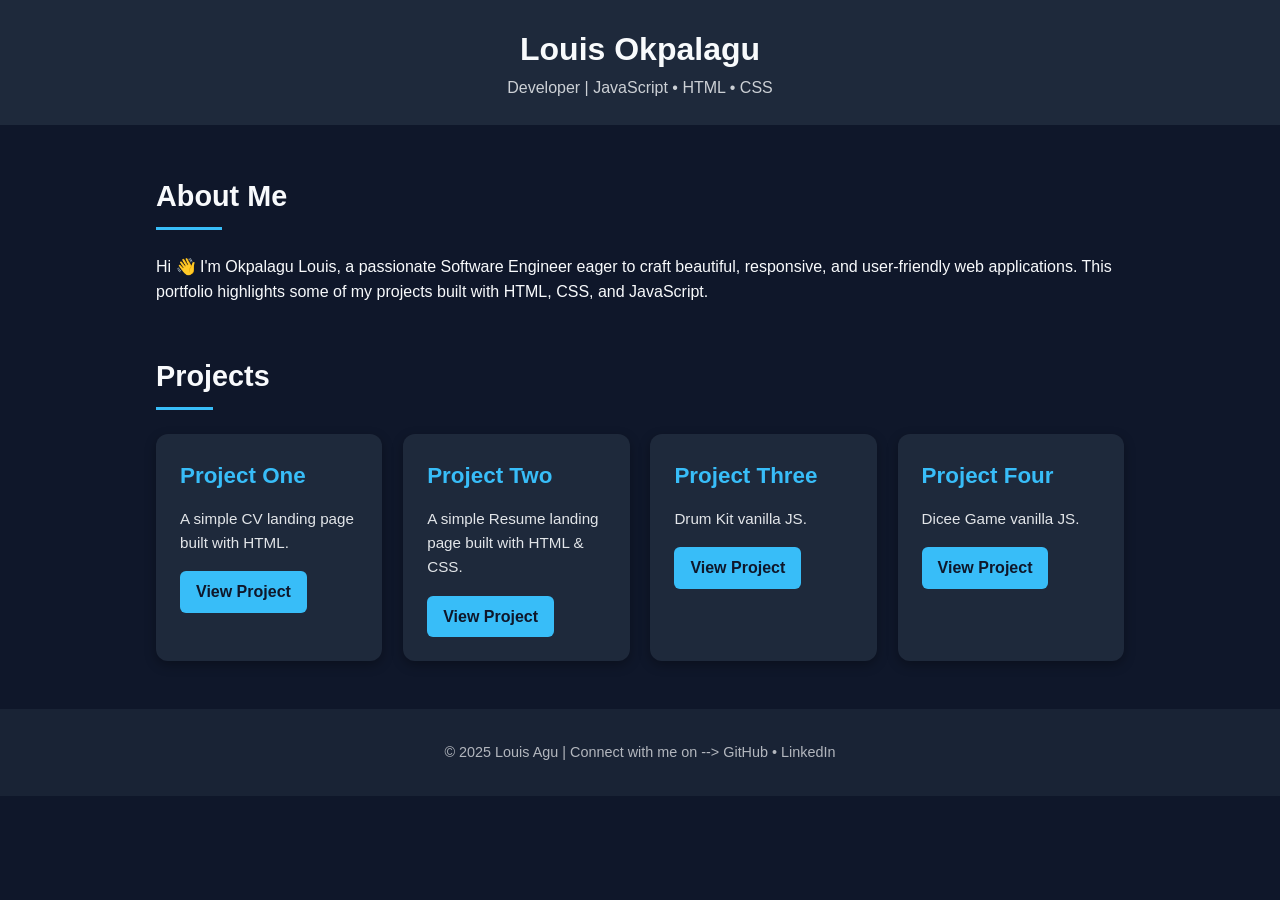
<file: index.html>
<!DOCTYPE html>
<html lang="en">
<head>
  <meta charset="UTF-8">
  <meta name="viewport" content="width=device-width, initial-scale=1.0">
  <title>My Portfolio</title>
  <link rel="stylesheet" href="index.css">
</head>
<body>

  <!-- Header -->
  <header>
    <h1> Louis Okpalagu</h1>
    <p>Developer | JavaScript • HTML • CSS</p>
  </header>

  <!-- About -->
  <section id="about">
    <h2>About Me</h2>
    <p>
      Hi 👋 I'm Okpalagu Louis, a passionate Software Engineer eager to craft
      beautiful, responsive, and user-friendly web applications. This portfolio
      highlights some of my projects built with HTML, CSS, and JavaScript.
    </p>
  </section>

  <!-- Projects -->
  <section id="projects">
    <h2>Projects</h2>
    <div class="projects">
      
      <div class="card">
        <h3>Project One</h3>
        <p>A simple CV landing page built with HTML.</p>
        <a href="./projects/Capstone Project 1/index.html" target="_blank">View Project</a>
      </div>

      <div class="card">
        <h3>Project Two</h3>
        <p> A simple Resume landing page built with HTML & CSS.</p>
        <a href="./projects/Capstone Project 2/index.html" target="_blank">View Project</a>
      </div>

      <div class="card">
        <h3>Project Three</h3>
        <p>Drum Kit vanilla JS.</p>
        <a href="./projects/Drum Kit/index.html" target="_blank">View Project</a>
      </div>
        <div class="card">
        <h3>Project Four</h3>
        <p>Dicee Game vanilla JS.</p>
        <a href="./projects/Dicee Game/dicee.html" target="_blank">View Project</a>
      </div>

    </div>
  </section>

  <!-- Footer -->
  <footer>
    <p>© 2025 Louis Agu | Connect with me on -->
      <a href="https://github.com/louisokpalagu" target="_blank">GitHub</a> • 
      <a href="https://www.linkedin.com/in/louisokpalagu/" target="_blank">LinkedIn</a>
    </p>
  </footer>

</body>
</html>
</file>
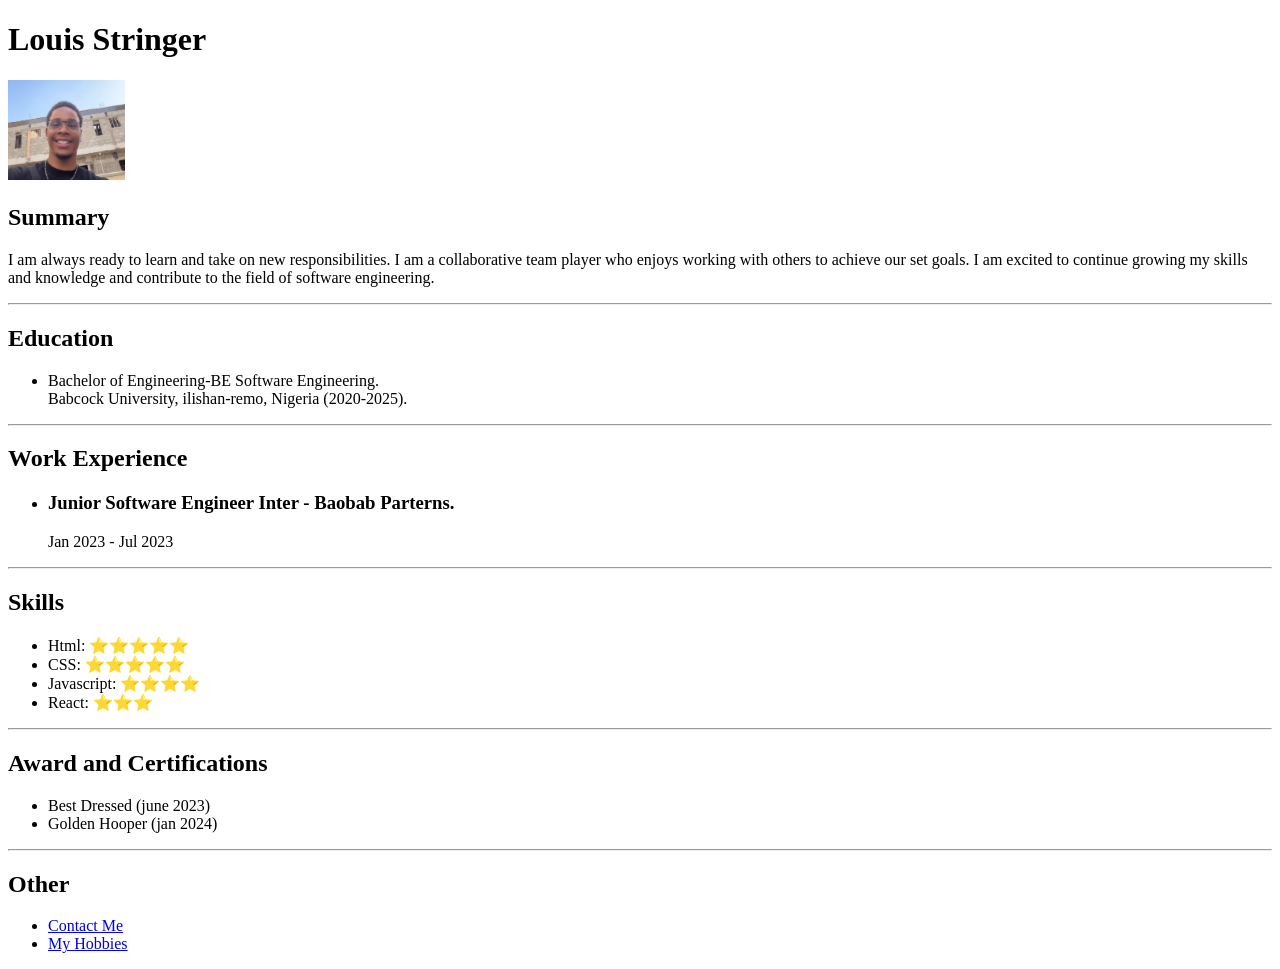
<file: projects/Capstone Project 1/index.html>
<!DOCTYPE html>
<html lang="en">
<head>
    <meta charset="UTF-8">
    <meta name="viewport" content="width=device-width, initial-scale=1.0">
    <title>My Resume</title>
</head>
<body>
    <h1>Louis Stringer</h1>

    <img src="./View recent photos 2.jpeg" height="100" alt="my picture">

    <h2>Summary</h2>
    <p> I am always ready to learn and take on new responsibilities.
        I am a collaborative team player who enjoys working with others to achieve our set goals. I am excited to continue growing my skills and knowledge and contribute to the field of software engineering.
    </p>

    <hr>
    
    <h2>Education</h2>
    <ul>
        <li>
           <p> Bachelor of Engineering-BE Software
               Engineering. 
             <br>
               Babcock University, ilishan-remo, Nigeria (2020-2025).
            </p> 
        </li>
    </ul>

    <hr>

    <h2> Work Experience </h2>
    <ul>
        <li>
            <h3> Junior Software Engineer Inter - Baobab Parterns. </h3> 
            <p> Jan 2023 - Jul 2023 </p>
        </li>
    </ul>
    
    <hr>

    <h2> Skills </h2>
    <ul>
        <li>
            Html: ⭐⭐⭐⭐⭐
        </li>
        <li>
            CSS: ⭐⭐⭐⭐⭐
        </li>
        <li>
            Javascript: ⭐⭐⭐⭐
        </li>
        <li>
            React: ⭐⭐⭐
        </li>
    </ul>

    <hr>

    <h2> Award and Certifications </h2>
    <ul>
        <li> Best Dressed (june 2023) </li>
        <li> Golden Hooper (jan 2024) </li>
    </ul>

    <hr>

    <h2> Other </h2>
    <ul>
        <li>
           <a href="./contact.html"> Contact Me </a>  
        </li>
        <li> 
            <a href="./hobbies.html"> My Hobbies </a>
        </li>
    </ul>
</body>
</html>
</file>
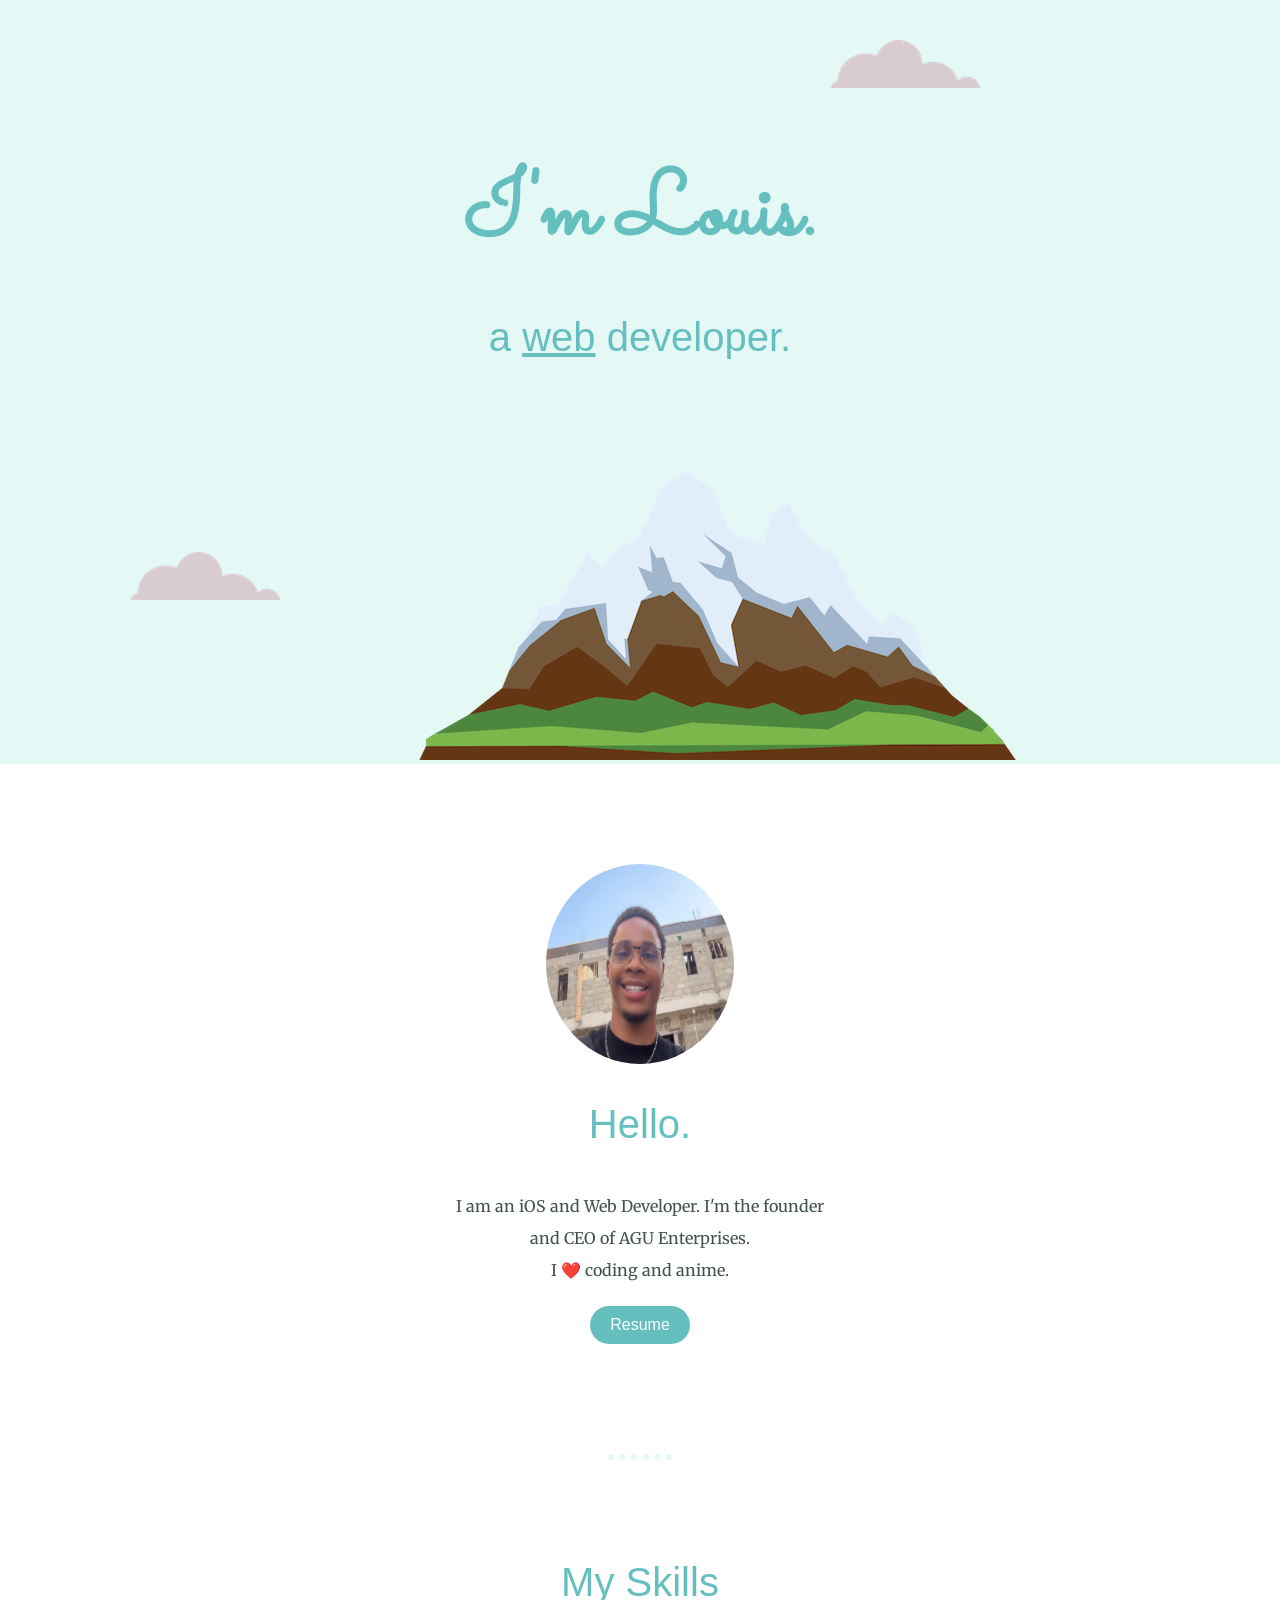
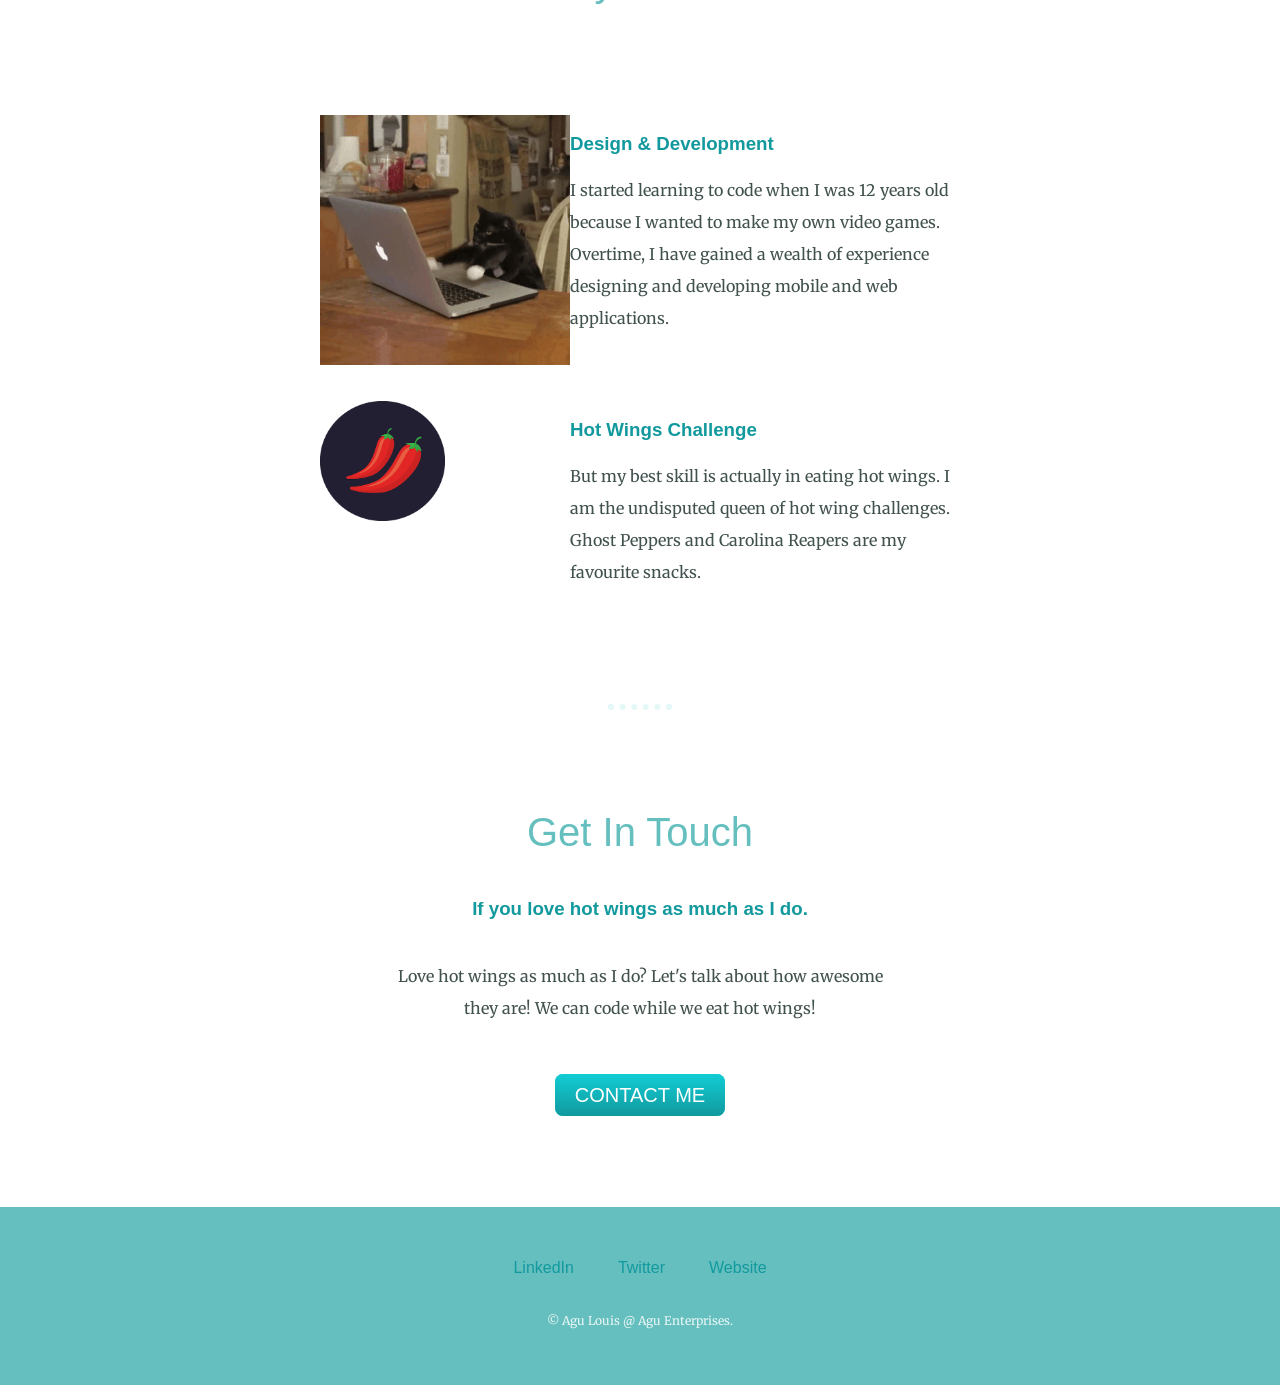
<file: projects/Capstone Project 2/index.html>
<!DOCTYPE html>
<html lang="en">
<head>
    <meta charset="UTF-8">
    <meta name="viewport" content="width=device-width, initial-scale=1.0">
    <title>Capstone Project 2</title>
    <link rel="preconnect" href="https://fonts.googleapis.com">
    <link rel="preconnect" href="https://fonts.gstatic.com" crossorigin="">
    <link href="https://fonts.googleapis.com/css2?family=Merriweather:wght@400;700&family=Sacramento&display=swap" rel="stylesheet">
    <link rel="stylesheet" href="style.css">
</head>
<body>
    <section class="top-container">
        <img class=top-cloud src="./images/cloud.png" alt="cloud">
        <div>
            <h1> I'm Louis. </h1>
            <h2>a <span class="web">web</span> developer.</h2>
        </div>
        <img class="bottom-cloud" src="./images/cloud.png" alt="cloud">
        <img class="mountain" src="./images/mountain.png" alt="mountain">
    </section>
    
    <section class="middle-container">
        <div class="profile">
            <img src="./images/View recent photos 2.jpeg" alt="profile">
            <h2>Hello.</h2>
            <p class="intro"> I am an iOS and Web Developer. I'm the founder and CEO of AGU Enterprises.<br>I ❤️ coding and anime.</p>
        </div>
        <a href="../Capstone Project 1/index.html" class="resume-button">Resume</a>
        <hr>
        <div class="skills">
            <h2>My Skills</h2>
            <div class="parent">
                <div>
                    <img src="./images/cat-typing.gif" alt="cat-typing">
                </div>
                <div>
                    <h3>Design & Development</h3>
                    <p> 
                        I started learning to code when I was 12 years old because I wanted to make my own video games. Overtime, I have gained a wealth of experience designing and developing mobile and web applications.
                    </p>
                </div>
                <div>
                    <img class="chilli-img" src="./images/chillies.png" alt="chillies">
                </div>
                <div>
                    <h3>Hot Wings Challenge</h3>
                    <p>
                        But my best skill is actually in eating hot wings. I am the undisputed queen of hot wing challenges.
                        Ghost Peppers and Carolina Reapers are my favourite snacks.
                    </p>
                </div>  
            </div>
        </div>
    
        <hr>
        <div class="contact-me">
            <h2>Get In Touch</h2>
            <h3>If you love hot wings as much as I do.</h3>
            <p class="contact-message">Love hot wings as much as I do? Let's talk about how awesome they are! We can code
            while we eat hot wings!</p>
            <a class="contact-btn" href="mailto:victoriaorji1415@gmail.com">CONTACT ME</a>
        </div>
    </section>


    <section class="bottom-container">
        <a class="footer-link" href="https://www.linkedin.com/in/louis-okpalagu/">LinkedIn</a>
        <a class="footer-link" href="https://twitter.com/louisok_">Twitter</a>
        <a class="footer-link" href="">Website</a>
        <p class="copyright">© Agu Louis @ Agu Enterprises.</p>
    </section>

</body>
</html>
</file>
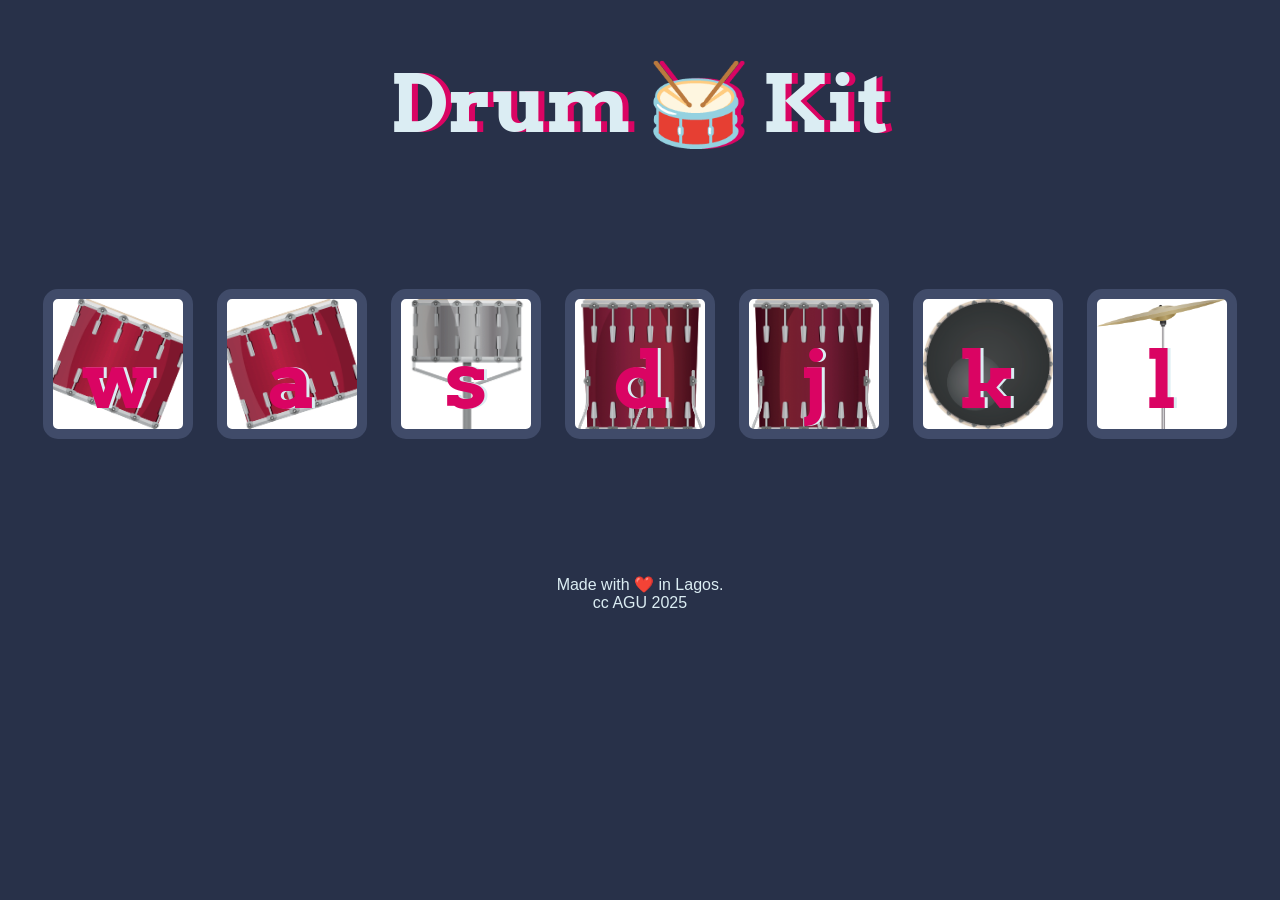
<file: projects/Drum Kit/index.html>
<!DOCTYPE html>
<html lang="en" dir="ltr">

<head>
  <meta charset="utf-8">
  <meta name="viewport" content="width=device-width, initial-scale=1">
  <title>Drum Kit</title>
  <link rel="stylesheet" href="styles.css">
  <link href="https://fonts.googleapis.com/css?family=Arvo" rel="stylesheet">
</head>

<body>

  <h1 id="title">Drum 🥁 Kit</h1>
  <div class="set">
    <button class="w drum">w</button>
    <button class="a drum">a</button>
    <button class="s drum">s</button>
    <button class="d drum">d</button>
    <button class="j drum">j</button>
    <button class="k drum">k</button>
    <button class="l drum">l</button>
  </div>

<script type="text/javascript" src="index.js"></script>
</body>
<footer>
  Made with ❤️ in Lagos.
  <br>
  cc AGU 2025
</footer>
</html>
</file>
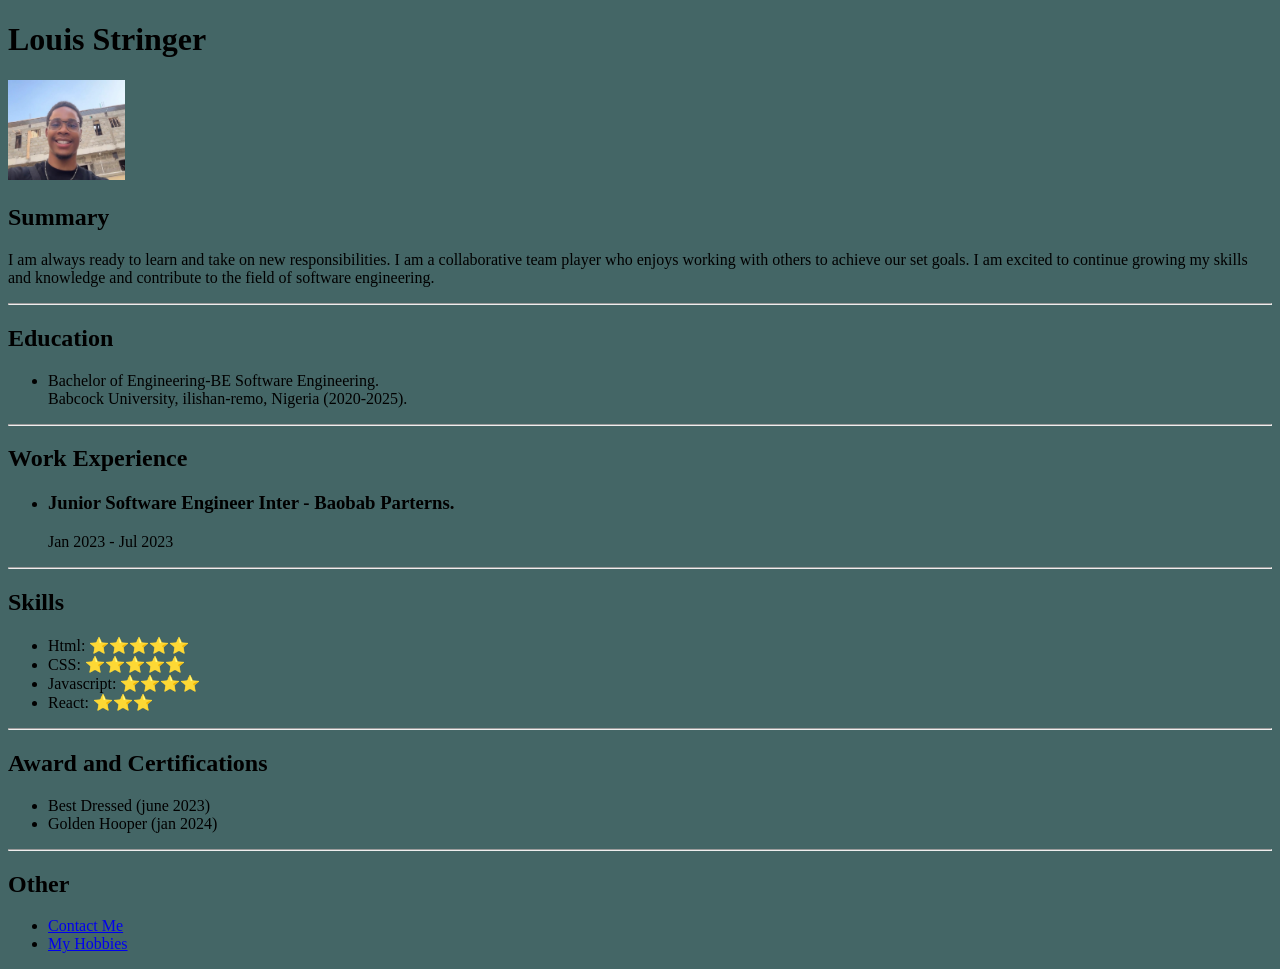
<file: projects/Capstone Project 2/Capstone Project 1/index.html>
<!DOCTYPE html>
<html lang="en">
<head>
    <meta charset="UTF-8">
    <meta name="viewport" content="width=device-width, initial-scale=1.0">
    <title>My Resume</title>
</head>
<body style="background-color: #446666;">
    <h1>Louis Stringer</h1>

    <img src="./View recent photos 2.jpeg" height="100" alt="my picture">

    <h2>Summary</h2>
    <p> I am always ready to learn and take on new responsibilities.
        I am a collaborative team player who enjoys working with others to achieve our set goals. I am excited to continue growing my skills and knowledge and contribute to the field of software engineering.
    </p>

    <hr>
    
    <h2>Education</h2>
    <ul>
        <li>
           <p> Bachelor of Engineering-BE Software
               Engineering. 
             <br>
               Babcock University, ilishan-remo, Nigeria (2020-2025).
            </p> 
        </li>
    </ul>

    <hr>

    <h2> Work Experience </h2>
    <ul>
        <li>
            <h3> Junior Software Engineer Inter - Baobab Parterns. </h3> 
            <p> Jan 2023 - Jul 2023 </p>
        </li>
    </ul>
    
    <hr>

    <h2> Skills </h2>
    <ul>
        <li>
            Html: ⭐⭐⭐⭐⭐
        </li>
        <li>
            CSS: ⭐⭐⭐⭐⭐
        </li>
        <li>
            Javascript: ⭐⭐⭐⭐
        </li>
        <li>
            React: ⭐⭐⭐
        </li>
    </ul>

    <hr>

    <h2> Award and Certifications </h2>
    <ul>
        <li> Best Dressed (june 2023) </li>
        <li> Golden Hooper (jan 2024) </li>
    </ul>

    <hr>

    <h2> Other </h2>
    <ul>
        <li>
           <a href="./contact.html"> Contact Me </a>  
        </li>
        <li> 
            <a href="./hobbies.html"> My Hobbies </a>
        </li>
    </ul>
</body>
</html>
</file>
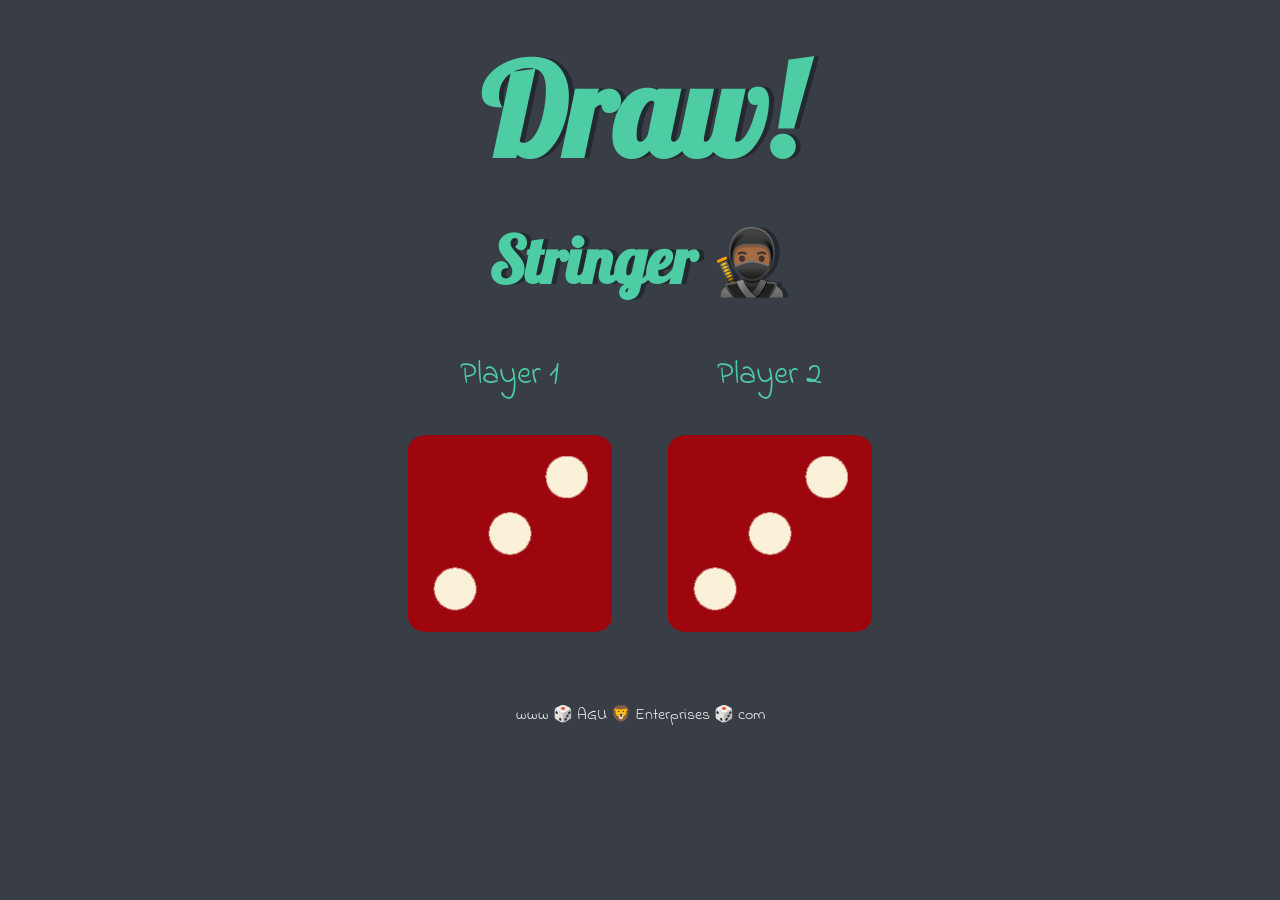
<file: projects/Dicee Game/dicee.html>
<!DOCTYPE html>
<html lang="en" dir="ltr">
  <head>
    <meta charset="utf-8" />
    <meta name="viewport" content="width=device-width, initial-scale=1.0" />
    <title>Dicee</title>
    <link rel="stylesheet" href="styles.css" />
    <link
      href="https://fonts.googleapis.com/css?family=Indie+Flower|Lobster"
      rel="stylesheet"
    />
  </head>
  <body>
    <div class="container">
      <h1>Refresh Me</h1>

      <h2>Stringer 🥷🏾</h2>
      <div class="dice">
        <p>Player 1</p>
        <img class="img1" src="images/dice6.png" alt="Dice 6" />
      </div>

      <div class="dice">
        <p>Player 2</p>
        <img class="img2" src="images/dice6.png" alt="Dice 6" />
      </div>
    </div>

    
    <script type="text/javascript" src="index.js" charset="UTF-8"></script>
    <footer>www 🎲 AGU 🦁 Enterprises 🎲 com</footer>
  </body>
</html>
</file>
<file: index.css>
/* ---------- Reset ---------- */
* {
  margin: 0;
  padding: 0;
  box-sizing: border-box;
  font-family: "Poppins", sans-serif;
}

body {
  background: #0f172a;
  color: #f8fafc;
  line-height: 1.6;
}

a {
  text-decoration: none;
  color: inherit;
}

/* ---------- Header ---------- */
header {
  background: #1e293b;
  padding: 1.5rem;
  text-align: center;
  position: sticky;
  top: 0;
  z-index: 1000;
  animation: slideDown 1s ease;
}

header h1 {
  font-size: 2rem;
  font-weight: 600;
}

header p {
  font-size: 1rem;
  opacity: 0.8;
}

/* ---------- Section ---------- */
section {
  max-width: 1000px;
  margin: 3rem auto;
  padding: 0 1rem;
}

h2 {
  font-size: 1.8rem;
  margin-bottom: 1.5rem;
  position: relative;
  display: inline-block;
}

h2::after {
  content: "";
  display: block;
  width: 50%;
  height: 3px;
  background: #38bdf8;
  margin-top: 0.5rem;
  animation: grow 1s ease forwards;
}

/* ---------- Projects Grid ---------- */
.projects {
  display: grid;
  grid-template-columns: repeat(auto-fit, minmax(223px, 1fr));
  gap: 1.3rem;
}



.card {
  background: #1e293b;
  padding: 1.5rem;
  border-radius: 12px;
  box-shadow: 0 4px 12px rgba(0, 0, 0, 0.3);
  transition: transform 0.3s ease, box-shadow 0.3s ease;
  animation: fadeUp 1s ease;
}

.card:hover {
  transform: translateY(-8px);
  box-shadow: 0 8px 20px rgba(0, 0, 0, 0.5);
}

.card h3 {
  font-size: 1.4rem;
  margin-bottom: 0.8rem;
  color: #38bdf8;
}

.card p {
  font-size: 0.95rem;
  margin-bottom: 1rem;
  opacity: 0.9;
}

.card a {
  display: inline-block;
  background: #38bdf8;
  color: #0f172a;
  padding: 0.5rem 1rem;
  border-radius: 6px;
  font-weight: bold;
  transition: background 0.3s ease;
}

.card a:hover {
  background: #0ea5e9;
}

/* ---------- Footer ---------- */
footer {
  text-align: center;
  padding: 2rem 1rem;
  background: #1e293b;
  margin-top: 3rem;
  font-size: 0.9rem;
  opacity: 0.7;
}

/* ---------- Animations ---------- */
@keyframes slideDown {
  from { transform: translateY(-100%); opacity: 0; }
  to { transform: translateY(0); opacity: 1; }
}

@keyframes grow {
  from { width: 0; }
  to { width: 50%; }
}

@keyframes fadeUp {
  from { opacity: 0; transform: translateY(30px); }
  to { opacity: 1; transform: translateY(0); }
}
</file>
<file: projects/Capstone Project 2/style.css>
body {
    color: #40514e;
    margin: 0;
    text-align: center;
    font-family: "Merriweather", serif;
    display: block;
}
.top-container {
    background-color: #e4f9f5;
    position: relative;
    padding-top: 100px;
}

.top-cloud {
    position: absolute;
    top: 40px;
    right: 300px;
}
h1 {
    color: #66bfbf;
    font-size: 5.625rem;
    margin: 50px auto 0 auto;
    font-family: "Sacramento", cursive;
}
h2 {
    color: #66bfbf;
    font-family: "Montserrat", sans-serif;
    font-size: 2.5rem;
    font-weight: normal;
    padding-bottom: 10px;
    text-align: center;
}
h3 {
    color: #11999e;
    font-family: "Montserrat", sans-serif;
}
p{
    line-height: 2;
}
hr {
    border: dotted #e5f8f8 6px;
    border-bottom: none;
    width: 4%;
    margin: 100px auto;
}
.web {
    text-decoration: underline;
}
.bottom-cloud {
   position:sticky;
    right: 1000px;
    bottom: 300px;
}
.moutain {
    position: absolute;
    bottom: 0;
    left: 0;
}

.middle-container {
    margin: 100px 0;
}

.profile img {
    border-radius: 50%;
    width: 188px;
    height: 200px;
}

.intro {
    width: 30%;
    margin: auto;
    clear: both;
}
.resume-button {
    background-color: #66bfbf;
    color: white;
    border: none;
    margin-top: 20px;
    padding: 10px 20px;
    font-size: 1rem;
    cursor: pointer;
    border-radius: 50px;
    transition: background-color 0.3s ease;
    text-decoration: none; 
    display: inline-block; 
}

.resume-button:hover {
    background-color: #446666;
}
.skills {
    width: 50%;
    margin: 100px auto 100px auto;
    text-align: left;
}


.chilli-img {
    width: 50%;
}
.parent {
    display: grid;
    grid-template-columns: 0.5fr 1fr;
    grid-template-rows: repeat(1, 1fr);
    width: 100%;
    margin: 100px auto 0 auto;
    text-align: left;
    row-gap: 2rem;
}


.contact-message {
    width: 40%;
    margin: 40px auto 60px;
}

.contact-btn {
        background: #11cdd4;
        background-image: -webkit-linear-gradient(top, #11cdd4, #11999e);
        background-image: -moz-linear-gradient(top, #11cdd4, #11999e);
        background-image: -ms-linear-gradient(top, #11cdd4, #11999e);
        background-image: -o-linear-gradient(top, #11cdd4, #11999e);
        background-image: linear-gradient(to bottom, #11cdd4, #11999e);
        -webkit-border-radius: 8;
        -moz-border-radius: 8;
        border-radius: 8px;
        font-family: "Montserrat", sans-serif;
        color: #ffffff;
        font-size: 20px;
        padding: 10px 20px 10px 20px;
        text-decoration: none;
}
.contact-btn:hover {
        background: #30e3cb;
        background-image: -webkit-linear-gradient(top, #30e3cb, #2bc4ad);
        background-image: -moz-linear-gradient(top, #30e3cb, #2bc4ad);
        background-image: -ms-linear-gradient(top, #30e3cb, #2bc4ad);
        background-image: -o-linear-gradient(top, #30e3cb, #2bc4ad);
        background-image: linear-gradient(to bottom, #30e3cb, #2bc4ad);
}

.bottom-container {
    background-color: #66bfbf;
    padding: 50px 0 20px;
}
a {
    color: #11999e;
    font-family: "Montserrat", sans-serif;
    margin: 10px 20px;
    text-decoration: none;
}
a:hover {
    color: #eaf6f6;
}
.copyright {
    color: #eaf6f6;
    font-size: 0.75rem;
    padding: 20px 0;
}
/* Media query for phone and tablet sizes */
@media (max-width: 768px) {
    .parent {
        display: flex;
        flex-direction: column;
        align-items: center;
        width: 100%;
        margin: 20px auto;
        text-align: center;

    }
}
</file>
<file: projects/Drum Kit/styles.css>
body {
  text-align: center;
  background-color: #283149;
}

h1 {
  font-size: 5rem;
  color: #DBEDF3;
  font-family: "Arvo", cursive;
  text-shadow: 6px 0 #DA0463;

}

footer {
  color: #DBEDF3;
  font-family: sans-serif;
}

.w {
  background-image: url("images/tom1.png");
  background-size: cover;
  background-position: center;
}

.a {
  background-image: url("images/tom2.png");
  background-size: cover;
  background-position: center;
}

.s {
  background-image: url("images/snare.png");
  background-size: cover;
}

.d {
  background-image: url("images/tom3.png");
  background-size: cover;
}

.j {
  background-image: url("images/tom4.png");
  background-size: cover;
}

.k {
  background-image: url("images/kick.png");
  background-size: cover;
  background-position: center;
}

.l {
  background-image: url("images/crash.png");
  background-size: cover;
}

.set {
  margin: 10% auto;
}

.game-over {
  background-color: red;
  opacity: 0.8;
}

.pressed {
  box-shadow: 0 3px 4px 0 #DBEDF3;
  opacity: 0.5;
}

.red {
  color: red;
}

.drum {
  outline: none;
  border: 10px solid #404B69;
  font-size: 5rem;
  font-family: 'Arvo', cursive;
  line-height: 2;
  font-weight: 900;
  color: #DA0463;
  text-shadow: 3px 0 #DBEDF3;
  border-radius: 15px;
  display: inline-block;
  width: 150px;
  height: 150px;
  text-align: center;
  margin: 10px;
  background-color: white;
}
</file>
<file: projects/Dicee Game/styles.css>
.container {
  width: 70%;
  margin: auto;
  text-align: center;
}

.dice {
  text-align: center;
  display: inline-block;

}

body {
  background-color: #393E46;
}

h1 {
  margin: 30px;
  font-family: 'Lobster', cursive;
  text-shadow: 5px 0 #232931;
  font-size: 8rem;
  color: #4ECCA3;
}
h2 {
  margin: 20px;
  font-family: 'Lobster', cursive;
  text-shadow: 5px 0 #232931;
  font-size: 4rem;
  color: #4ECCA3;
}
p {
  font-size: 2rem;
  color: #4ECCA3;
  font-family: 'Indie Flower', cursive;
}

img {
  width: 80%;
}

footer {
  margin-top: 5%;
  color: #EEEEEE;
  text-align: center;
  font-family: 'Indie Flower', cursive;

}
</file>
